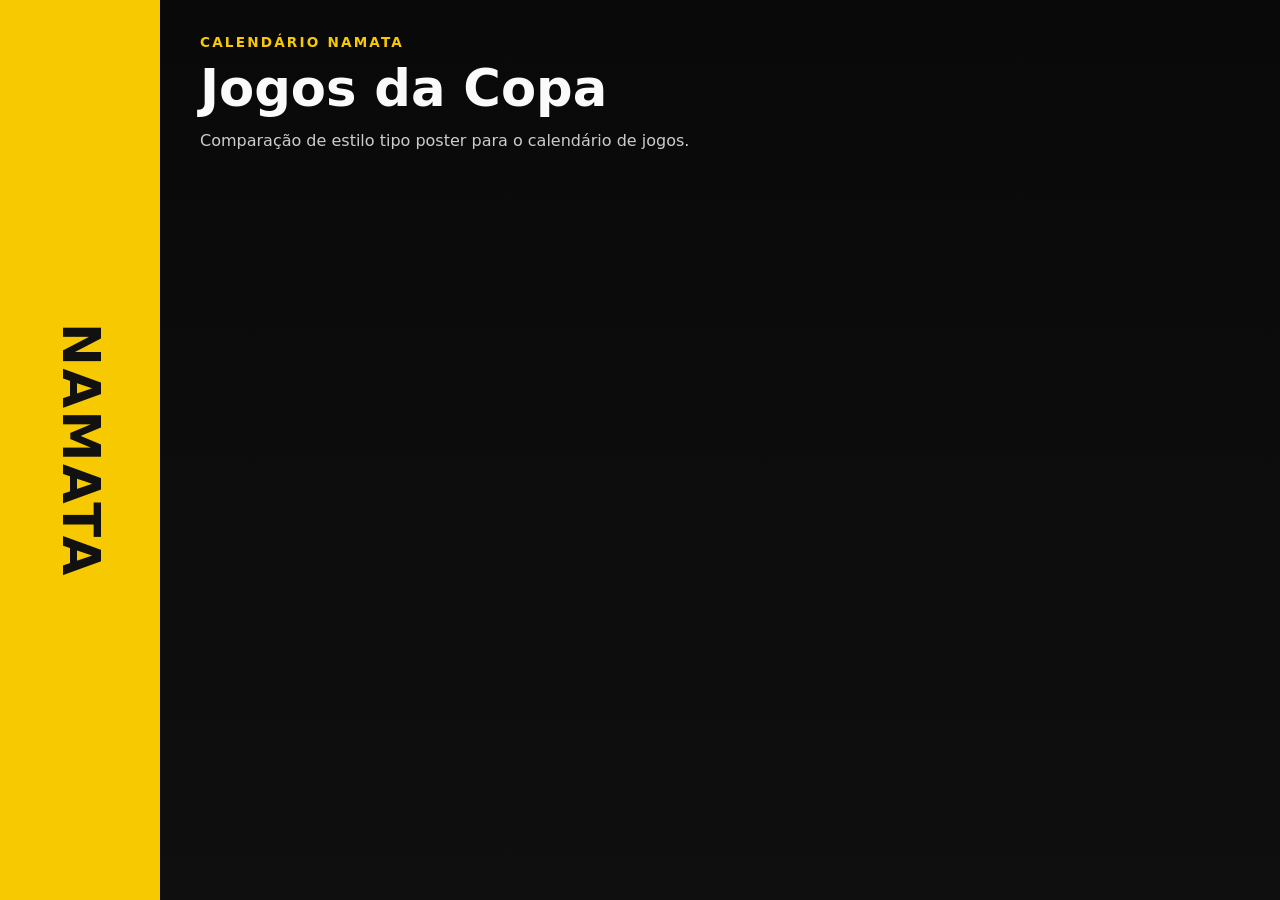
<file: poster.html>
<!DOCTYPE html>
<html lang="pt-BR">
<head>
  <meta charset="UTF-8" />
  <meta name="viewport" content="width=device-width, initial-scale=1.0" />
  <title>Calendário Copa NAMATA - Estilo Poster</title>
  <link rel="stylesheet" href="poster.css" />
</head>
<body>
  <main class="poster-container">
    <aside class="poster-side">
      <span class="poster-side-label">NAMATA</span>
    </aside>

    <section class="poster-content">
      <header class="poster-header">
        <span class="eyebrow">Calendário NAMATA</span>
        <h1>Jogos da Copa</h1>
        <p>Comparação de estilo tipo poster para o calendário de jogos.</p>
      </header>

      <div id="posterSchedule" class="poster-schedule"></div>
    </section>
  </main>

  <script src="poster.js"></script>
</body>
</html>
</file>
<file: poster.css>
:root {
  --bg: #070707;
  --panel: #f6c900;
  --card: rgba(255, 255, 255, 0.06);
  --text: #fafafa;
  --muted: #cccccc;
  --accent: #f6c900;
}

* {
  box-sizing: border-box;
}

body {
  margin: 0;
  min-height: 100vh;
  background: linear-gradient(180deg, #090909 0%, #0f0f0f 100%);
  color: var(--text);
  font-family: Inter, system-ui, sans-serif;
}

.poster-container {
  display: grid;
  grid-template-columns: 160px 1fr;
  min-height: 100vh;
}

.poster-side {
  background: var(--panel);
  display: flex;
  align-items: center;
  justify-content: center;
  padding: 24px;
}

.poster-side-label {
  font-size: 3.2rem;
  font-weight: 800;
  line-height: 1;
  letter-spacing: 0.05em;
  writing-mode: vertical-rl;
  text-orientation: mixed;
  text-transform: uppercase;
  color: #111;
}

.poster-content {
  padding: 32px 40px;
}

.poster-header {
  max-width: 720px;
  margin-bottom: 32px;
}

.eyebrow {
  display: inline-block;
  font-size: 0.85rem;
  font-weight: 700;
  letter-spacing: 0.16em;
  text-transform: uppercase;
  color: var(--accent);
  margin-bottom: 14px;
}

.poster-header h1 {
  margin: 0;
  font-size: clamp(2.5rem, 4vw, 4.8rem);
  line-height: 0.95;
}

.poster-header p {
  margin: 18px 0 0;
  max-width: 620px;
  color: var(--muted);
}

.filter-row {
  margin: 18px 0 28px;
  display: flex;
  flex-wrap: wrap;
  gap: 12px;
  align-items: center;
  position: relative;
}

.team-select-button {
  display: inline-flex;
  align-items: center;
  justify-content: space-between;
  gap: 12px;
  min-width: 240px;
  padding: 12px 16px;
  border-radius: 999px;
  border: 1px solid rgba(255, 255, 255, 0.16);
  background: rgba(255, 255, 255, 0.1);
  color: var(--text);
  font-weight: 700;
  cursor: pointer;
}

.team-select-button .arrow {
  font-size: 0.95rem;
}

.team-select-menu {
  position: absolute;
  top: 100%;
  left: 0;
  margin-top: 10px;
  z-index: 10;
  width: min(360px, 100%);
  max-height: 320px;
  overflow-y: auto;
  background: rgba(15, 15, 15, 0.95);
  border: 1px solid rgba(246, 201, 0, 0.24);
  border-radius: 18px;
  box-shadow: 0 20px 50px rgba(0, 0, 0, 0.28);
}

.team-select-menu.hidden {
  display: none;
}

.team-option {
  display: flex;
  align-items: center;
  gap: 12px;
  padding: 12px 16px;
  color: var(--text);
  cursor: pointer;
  transition: background 0.2s ease;
}

.team-option:hover,
.team-option.active {
  background: rgba(246, 201, 0, 0.14);
}

.team-option img {
  width: 28px;
  height: 20px;
  object-fit: cover;
  border-radius: 3px;
  border: 1px solid rgba(255, 255, 255, 0.12);
}

.team-option span {
  white-space: nowrap;
  overflow: hidden;
  text-overflow: ellipsis;
}

.poster-category {
  margin-bottom: 28px;
  border: 1px solid rgba(255, 255, 255, 0.08);
  border-radius: 24px;
  overflow: hidden;
  background: rgba(255, 255, 255, 0.02);
}

.poster-category-header {
  display: flex;
  justify-content: flex-start;
  flex-wrap: wrap;
  align-items: center;
  gap: 12px;
  padding: 22px 24px;
  background: rgba(246, 201, 0, 0.12);
}

.poster-category-header h2 {
  margin: 0;
  font-size: 1.35rem;
}

.poster-events {
  display: grid;
}

.poster-event {
  display: grid;
  grid-template-columns: 110px 1fr;
  gap: 20px;
  align-items: center;
  padding: 20px 24px;
  border-top: 1px solid rgba(255, 255, 255, 0.05);
}

.poster-event:first-of-type {
  border-top: none;
}

.event-time {
  font-size: 1.3rem;
  font-weight: 700;
  color: var(--accent);
}

.event-teams {
  display: flex;
  align-items: center;
  gap: 12px;
  flex-wrap: wrap;
  font-size: 0.95rem;
}

.team-box {
  display: flex;
  align-items: center;
  gap: 10px;
}

.team-flag {
  width: 34px;
  height: 22px;
  object-fit: cover;
  border-radius: 3px;
  border: 1px solid rgba(255, 255, 255, 0.14);
}

.team-box span {
  font-weight: 700;
}

.poster-group {
  display: inline-flex;
  margin-top: 10px;
  padding: 6px 12px;
  border-radius: 999px;
  background: rgba(246, 201, 0, 0.14);
  color: var(--text);
  font-size: 0.82rem;
  letter-spacing: 0.06em;
  text-transform: uppercase;
}

.vs {
  display: inline-flex;
  align-items: center;
  justify-content: center;
  min-width: 42px;
  color: var(--panel);
  font-size: 0.9rem;
  font-weight: 800;
}

@media (max-width: 980px) {
  .poster-container {
    grid-template-columns: 1fr;
  }

  .poster-side {
    padding: 16px;
  }

  .poster-side-label {
    font-size: 2.6rem;
  }
}

@media (max-width: 720px) {
  .poster-content {
    padding: 24px;
  }

  .poster-event {
    grid-template-columns: 1fr;
  }

  .event-time {
    font-size: 1.1rem;
  }

  .poster-header h1 {
    font-size: 2.6rem;
  }
}
</file>
